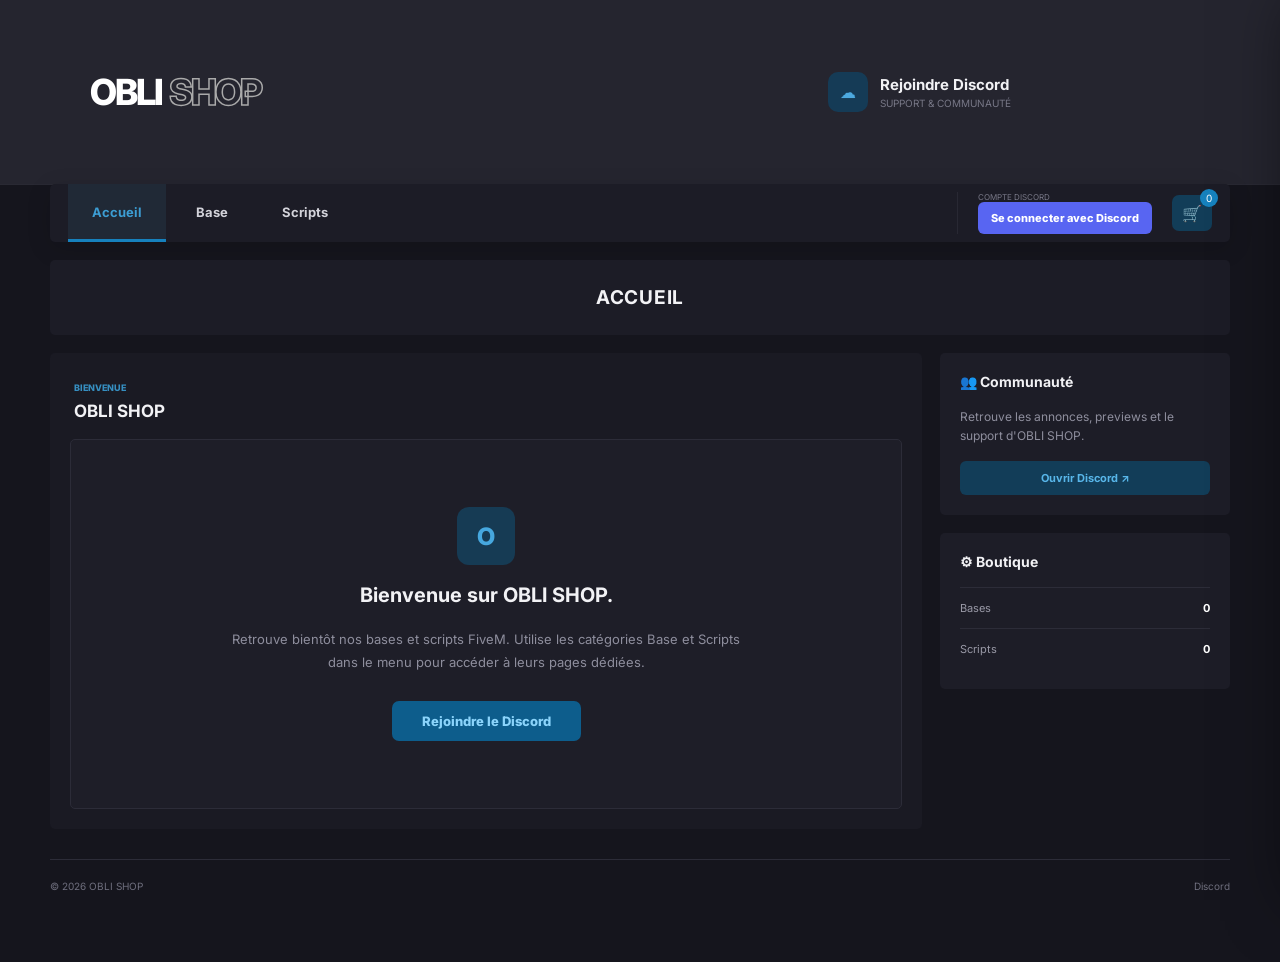
<file: index.html>
<!doctype html><html lang="fr"><head><meta charset="utf-8"><meta name="viewport" content="width=device-width,initial-scale=1"><title>OBLI SHOP — Accueil</title><meta name="description" content="OBLI SHOP — scripts FiveM."><link rel="preconnect" href="https://fonts.googleapis.com"><link rel="preconnect" href="https://fonts.gstatic.com" crossorigin><link href="https://fonts.googleapis.com/css2?family=Inter:wght@400;500;600;700;800&display=swap" rel="stylesheet"><link rel="stylesheet" href="style.css"></head><body>
<div class="top"><div class="logo"><span>OBLI</span><b>SHOP</b></div><a class="discord" href="https://discord.gg/JrmV5Gub35" target="_blank" rel="noreferrer"><span class="discord-icon">☁</span><span><strong>Rejoindre Discord</strong><small>Support & communauté</small></span></a></div>
<header><nav><a class="active" href="index.html">Accueil</a><a class="" href="base.html">Base</a><a class="" href="scripts.html">Scripts</a></nav><div class="status discord-auth-status"><small>COMPTE DISCORD</small><a class="discord-login-btn" href="https://discord.com/oauth2/authorize?client_id=1557302122242908160&response_type=code&redirect_uri=https%3A%2F%2Fdydywolf14.github.io%2Fobli-shop%2F&scope=identify">Se connecter avec Discord</a></div><a class="discord-login-mobile" href="https://discord.com/oauth2/authorize?client_id=1557302122242908160&response_type=code&redirect_uri=https%3A%2F%2Fdydywolf14.github.io%2Fobli-shop%2F&scope=identify">Discord</a><a class="cart" href="https://discord.gg/JrmV5Gub35" target="_blank" rel="noreferrer">🛒</a></header><main><section class="titlebar"><h1>ACCUEIL</h1></section><div class="layout"><section class="content"><div class="section-title"><div><span>BIENVENUE</span><h2>OBLI SHOP</h2></div></div><div class="empty"><div class="empty-logo">O</div><h3>Bienvenue sur OBLI SHOP.</h3><p>Retrouve bientôt nos bases et scripts FiveM. Utilise les catégories Base et Scripts dans le menu pour accéder à leurs pages dédiées.</p><a class="purchase" href="https://discord.gg/JrmV5Gub35" target="_blank" rel="noreferrer">Rejoindre le Discord</a></div></section><aside><div class="sidecard"><h3>👥 Communauté</h3><p>Retrouve les annonces, previews et le support d'OBLI SHOP.</p><a href="https://discord.gg/JrmV5Gub35" target="_blank" rel="noreferrer">Ouvrir Discord ↗</a></div><div class="sidecard"><h3>⚙ Boutique</h3><div class="row"><span>Bases</span><b>0</b></div><div class="row"><span>Scripts</span><b>0</b></div></div></aside></div></main><footer><span>© 2026 OBLI SHOP</span><a href="https://discord.gg/JrmV5Gub35" target="_blank" rel="noreferrer">Discord</a></footer><script src="script.js"></script></body></html>
</file>
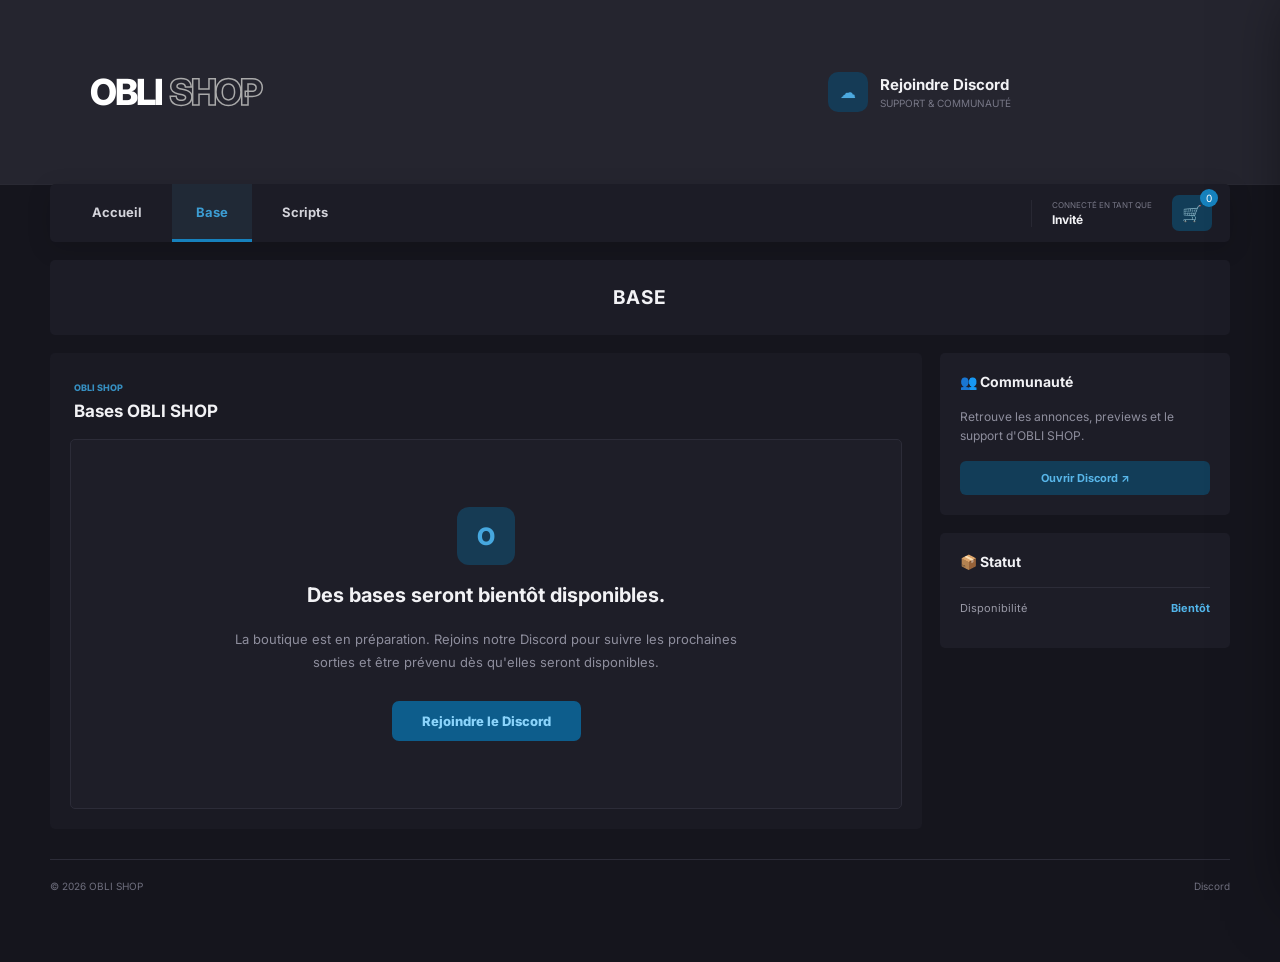
<file: base.html>
<!doctype html><html lang="fr"><head><meta charset="utf-8"><meta name="viewport" content="width=device-width,initial-scale=1"><title>OBLI SHOP — Bases</title><meta name="description" content="OBLI SHOP — scripts FiveM."><link rel="preconnect" href="https://fonts.googleapis.com"><link rel="preconnect" href="https://fonts.gstatic.com" crossorigin><link href="https://fonts.googleapis.com/css2?family=Inter:wght@400;500;600;700;800&display=swap" rel="stylesheet"><link rel="stylesheet" href="style.css"></head><body>
<div class="top"><div class="logo"><span>OBLI</span><b>SHOP</b></div><a class="discord" href="https://discord.gg/JrmV5Gub35" target="_blank" rel="noreferrer"><span class="discord-icon">☁</span><span><strong>Rejoindre Discord</strong><small>Support & communauté</small></span></a></div>
<header><nav><a class="" href="index.html">Accueil</a><a class="active" href="base.html">Base</a><a class="" href="scripts.html">Scripts</a></nav><div class="status"><small>CONNECTÉ EN TANT QUE</small><strong>Invité</strong></div><a class="cart" href="https://discord.gg/JrmV5Gub35" target="_blank" rel="noreferrer">🛒</a></header><main><section class="titlebar"><h1>BASE</h1></section><div class="layout"><section class="content"><div class="section-title"><div><span>OBLI SHOP</span><h2>Bases OBLI SHOP</h2></div></div><div class="empty"><div class="empty-logo">O</div><h3>Des bases seront bientôt disponibles.</h3><p>La boutique est en préparation. Rejoins notre Discord pour suivre les prochaines sorties et être prévenu dès qu'elles seront disponibles.</p><a class="purchase" href="https://discord.gg/JrmV5Gub35" target="_blank" rel="noreferrer">Rejoindre le Discord</a></div></section><aside><div class="sidecard"><h3>👥 Communauté</h3><p>Retrouve les annonces, previews et le support d'OBLI SHOP.</p><a href="https://discord.gg/JrmV5Gub35" target="_blank" rel="noreferrer">Ouvrir Discord ↗</a></div><div class="sidecard"><h3>📦 Statut</h3><div class="row"><span>Disponibilité</span><b class="soon">Bientôt</b></div></div></aside></div></main><footer><span>© 2026 OBLI SHOP</span><a href="https://discord.gg/JrmV5Gub35" target="_blank" rel="noreferrer">Discord</a></footer><script src="script.js"></script></body></html>
</file>
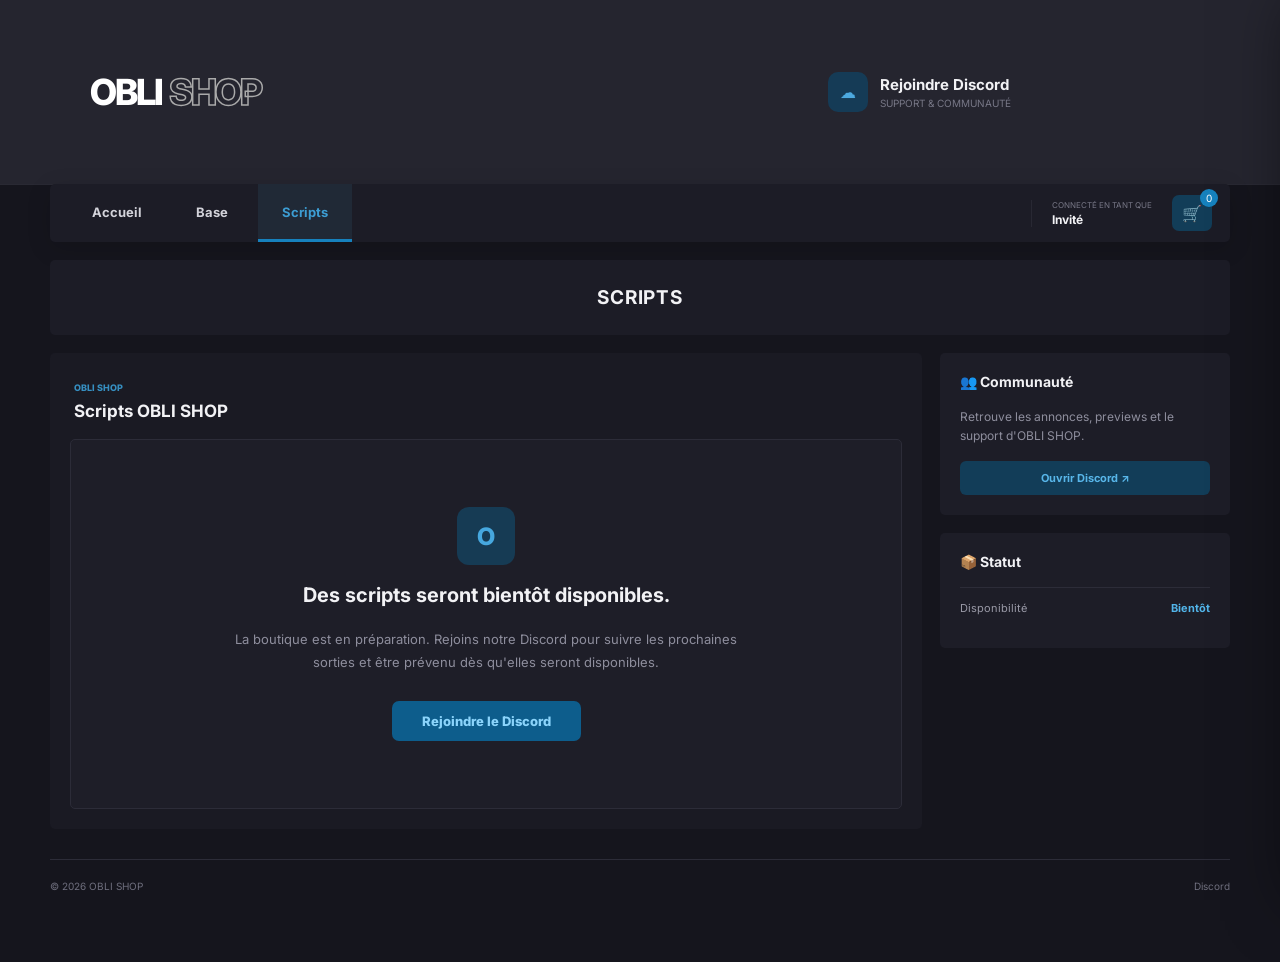
<file: scripts.html>
<!doctype html><html lang="fr"><head><meta charset="utf-8"><meta name="viewport" content="width=device-width,initial-scale=1"><title>OBLI SHOP — Scripts</title><meta name="description" content="OBLI SHOP — scripts FiveM."><link rel="preconnect" href="https://fonts.googleapis.com"><link rel="preconnect" href="https://fonts.gstatic.com" crossorigin><link href="https://fonts.googleapis.com/css2?family=Inter:wght@400;500;600;700;800&display=swap" rel="stylesheet"><link rel="stylesheet" href="style.css"></head><body>
<div class="top"><div class="logo"><span>OBLI</span><b>SHOP</b></div><a class="discord" href="https://discord.gg/JrmV5Gub35" target="_blank" rel="noreferrer"><span class="discord-icon">☁</span><span><strong>Rejoindre Discord</strong><small>Support & communauté</small></span></a></div>
<header><nav><a class="" href="index.html">Accueil</a><a class="" href="base.html">Base</a><a class="active" href="scripts.html">Scripts</a></nav><div class="status"><small>CONNECTÉ EN TANT QUE</small><strong>Invité</strong></div><a class="cart" href="https://discord.gg/JrmV5Gub35" target="_blank" rel="noreferrer">🛒</a></header><main><section class="titlebar"><h1>SCRIPTS</h1></section><div class="layout"><section class="content"><div class="section-title"><div><span>OBLI SHOP</span><h2>Scripts OBLI SHOP</h2></div></div><div class="empty"><div class="empty-logo">O</div><h3>Des scripts seront bientôt disponibles.</h3><p>La boutique est en préparation. Rejoins notre Discord pour suivre les prochaines sorties et être prévenu dès qu'elles seront disponibles.</p><a class="purchase" href="https://discord.gg/JrmV5Gub35" target="_blank" rel="noreferrer">Rejoindre le Discord</a></div></section><aside><div class="sidecard"><h3>👥 Communauté</h3><p>Retrouve les annonces, previews et le support d'OBLI SHOP.</p><a href="https://discord.gg/JrmV5Gub35" target="_blank" rel="noreferrer">Ouvrir Discord ↗</a></div><div class="sidecard"><h3>📦 Statut</h3><div class="row"><span>Disponibilité</span><b class="soon">Bientôt</b></div></div></aside></div></main><footer><span>© 2026 OBLI SHOP</span><a href="https://discord.gg/JrmV5Gub35" target="_blank" rel="noreferrer">Discord</a></footer><script src="script.js"></script></body></html>
</file>
<file: style.css>
:root{--bg:#15151d;--top:#25252f;--panel:#1d1d27;--panel2:#20202b;--line:#2c2c38;--text:#f2f2f5;--muted:#8e8e9d;--blue:#0e6ca8;--blue2:#0b527f}*{box-sizing:border-box}html{scroll-behavior:smooth}body{margin:0;background:var(--bg);color:var(--text);font-family:Inter,Arial,sans-serif}a{color:inherit;text-decoration:none}.top{height:185px;background:#25252f;display:flex;align-items:center;justify-content:space-between;padding:0 max(7vw,30px);border-bottom:1px solid #292933}.logo{font-size:36px;font-weight:800;letter-spacing:-2px}.logo span{color:#fff}.logo b{margin-left:7px;color:transparent;-webkit-text-stroke:1.5px #aaa;font-weight:800}.discord{display:flex;align-items:center;gap:12px;margin-right:14vw}.discord-icon{width:40px;height:40px;border-radius:10px;background:#153b56;display:grid;place-items:center;color:#4ca9df}.discord strong,.discord small{display:block}.discord strong{font-size:15px}.discord small{font-size:10px;color:#777786;margin-top:3px;text-transform:uppercase}header{height:58px;margin:-1px auto 18px;max-width:1180px;background:#1c1c26;display:flex;align-items:center;border-radius:5px;padding:0 18px;box-shadow:0 6px 25px #0002}nav{height:100%;display:flex;align-items:center;gap:6px}nav a{height:100%;display:flex;align-items:center;padding:0 24px;font-size:13px;font-weight:700;color:#d3d3da;border-bottom:3px solid transparent}nav a:hover,nav a.active{background:#202936;color:#3c9dd3;border-bottom-color:#1681bd}.chev{margin-left:10px;color:#777}.status{margin-left:auto;padding:0 20px;border-left:1px solid #282833}.status small,.status strong{display:block}.status small{font-size:8px;color:#777786}.status strong{font-size:12px;margin-top:2px}.cart{width:40px;height:36px;border-radius:7px;background:#123d58;display:grid;place-items:center;color:#48aee8}.titlebar{max-width:1180px;margin:0 auto 18px;background:#1c1c26;border-radius:5px;padding:26px;text-align:center}.titlebar h1{font-size:19px;margin:0;letter-spacing:.04em}.layout{max-width:1180px;margin:auto;display:grid;grid-template-columns:minmax(0,1fr) 290px;gap:18px}.content{background:#1a1a23;border-radius:5px;padding:20px}.section-title{padding:2px 4px 18px}.section-title span{font-size:9px;color:#368fc1;font-weight:800}.section-title h2{font-size:17px;margin:6px 0 0}.empty{min-height:370px;border:1px solid var(--line);background:#1e1e28;border-radius:5px;display:flex;flex-direction:column;align-items:center;justify-content:center;text-align:center;padding:35px}.empty-logo{width:58px;height:58px;border-radius:12px;background:#163b54;color:#46a8df;display:grid;place-items:center;font-size:24px;font-weight:800}.empty h3{font-size:20px;margin:18px 0 8px}.empty p{max-width:520px;color:var(--muted);font-size:13px;line-height:1.7}.purchase{margin-top:15px;background:#0d5d8c;color:#8bd4fb;padding:12px 30px;border-radius:7px;font-size:13px;font-weight:800}.purchase:hover{background:#1176ad;color:white}aside{display:flex;flex-direction:column;gap:18px}.sidecard{background:#1d1d27;border-radius:5px;padding:20px}.sidecard h3{font-size:14px;margin:0 0 17px}.sidecard p{color:var(--muted);font-size:12px;line-height:1.6}.sidecard>a{display:block;margin-top:16px;padding:10px;background:#123d58;border-radius:6px;color:#58b6e9;text-align:center;font-size:11px;font-weight:700}.row{border-top:1px solid var(--line);padding:13px 0;display:flex;justify-content:space-between;font-size:11px;color:#9999a6}.row b{color:#fff}.row .soon{color:#52b5ea}.placeholder{border-top:1px solid var(--line);padding-top:18px;display:flex;align-items:center;gap:12px}.placeholder span{width:42px;height:42px;background:#252532;border-radius:5px;display:grid;place-items:center;color:#777}.placeholder p{margin:0;font-size:11px}footer{max-width:1180px;margin:30px auto;padding:20px 0 40px;border-top:1px solid var(--line);display:flex;justify-content:space-between;color:#6f6f7e;font-size:10px}@media(max-width:800px){.top{height:130px;padding:0 20px}.logo{font-size:27px}.discord{margin:0}.discord small{display:none}header{margin:0 12px 14px;padding:0 8px}nav a{padding:0 13px}.status{display:none}.titlebar{margin:0 12px 14px}.layout{display:block;margin:0 12px}.content{padding:14px}aside{margin-top:14px}.empty{min-height:320px;padding:25px 16px}footer{margin:25px 12px}.discord strong{font-size:12px}}
.cart{cursor:pointer;position:relative}.cart-count{position:absolute;right:-6px;top:-6px;min-width:18px;height:18px;padding:0 5px;border-radius:10px;background:#1681bd;color:white;font-size:10px;display:grid;place-items:center}.cart-backdrop{position:fixed;inset:0;background:#0009;opacity:0;visibility:hidden;transition:.25s;z-index:98}.cart-backdrop.open{opacity:1;visibility:visible}.cart-drawer{position:fixed;top:0;right:0;width:min(660px,94vw);height:100dvh;background:#12121c;border-left:1px solid #26303f;z-index:99;transform:translateX(105%);transition:.28s ease;display:flex;flex-direction:column;box-shadow:-20px 0 60px #0008}.cart-drawer.open{transform:none}.cart-head{height:126px;padding:32px 34px;display:flex;align-items:center;justify-content:space-between;border-bottom:1px solid #292936}.cart-head h2{font-size:22px;margin:0}.cart-head>div{display:flex;align-items:center;gap:14px}.cart-clear,.cart-close{border:1px solid #63222c;background:transparent;color:#c65b67;border-radius:7px;padding:11px 15px;font:inherit;cursor:pointer}.cart-close{border:0;color:#777787;font-size:38px;padding:0 6px}.cart-items{padding:30px;overflow:auto;flex:1}.cart-empty{height:100%;min-height:320px;display:grid;place-items:start center;padding-top:80px;color:#5f5f6e;font-style:italic;font-size:18px}.cart-line{display:grid;grid-template-columns:88px 1fr 38px;gap:16px;align-items:center;border:1px solid #292936;border-radius:7px;padding:18px;margin-bottom:14px;background:#151521}.cart-thumb{height:70px;border-radius:6px;background:#0d0d16;display:grid;place-items:center;font-size:28px}.cart-info strong,.cart-info span,.cart-info small{display:block}.cart-info strong{font-size:14px;margin-bottom:8px}.cart-info span{color:#2d8ed0;font-size:19px}.cart-info small{color:#777787;margin-top:7px}.remove-item{border:0;background:transparent;color:#72c8ef;font-size:20px;cursor:pointer}.cart-checkout{padding:28px 40px 30px;border-top:1px solid #292936;background:#101019}.cart-checkout.hidden{display:none}.discord-login-box{display:flex;align-items:center;justify-content:space-between;gap:12px;padding:14px 16px;border:1px solid #173650;background:#101b2b;border-radius:7px;margin-bottom:18px;font-size:12px}.discord-login-box button{border:0;border-radius:6px;background:#5865f2;color:#fff;font-weight:800;padding:10px 13px}.promo{display:grid;grid-template-columns:1fr 160px;gap:14px}.promo input,.promo button{height:58px;border-radius:7px;border:1px solid #343445;background:#0e0e17;color:#777;padding:0 18px;font:inherit}.promo button{color:#3b91cc;font-weight:800}.cart-total{display:flex;justify-content:space-between;align-items:center;padding:25px 0}.cart-total strong{font-size:20px}.cart-total b{font-size:30px;color:#258cd5}.checkout-btn{width:100%;height:70px;border:0;border-radius:7px;background:#0872ce;color:white;font-size:15px;font-weight:800;letter-spacing:.12em;cursor:pointer}.checkout-note{display:block;color:#686879;text-align:center;line-height:1.5;margin-top:12px}.cart-open{overflow:hidden}@media(max-width:600px){.cart-head{height:100px;padding:22px 18px}.cart-head h2{font-size:19px}.cart-clear{padding:9px}.cart-items{padding:20px 14px}.cart-line{grid-template-columns:64px 1fr 30px;padding:14px;gap:11px}.cart-thumb{height:58px}.cart-checkout{padding:20px 16px}.discord-login-box{align-items:flex-start;flex-direction:column}.promo{grid-template-columns:1fr 110px}.promo input,.promo button{height:52px;padding:0 12px}.checkout-btn{height:62px}}

/* OBLI SHOP - Discord login final mobile fix */
.discord-login-btn{
  display:inline-flex;
  align-items:center;
  justify-content:center;
  background:#5865f2;
  color:#fff!important;
  padding:9px 13px;
  border-radius:6px;
  font-size:11px;
  font-weight:800;
}
.discord-login-mobile{display:none}
@media(max-width:800px){
  .discord-auth-status{display:none!important}
  .discord-login-mobile{
    display:inline-flex!important;
    align-items:center;
    justify-content:center;
    margin-left:auto;
    margin-right:8px;
    padding:10px 12px;
    border-radius:7px;
    background:#5865f2;
    color:#fff!important;
    font-size:11px;
    font-weight:800;
    white-space:nowrap;
  }
  body{padding-bottom:0!important}
}
</file>
